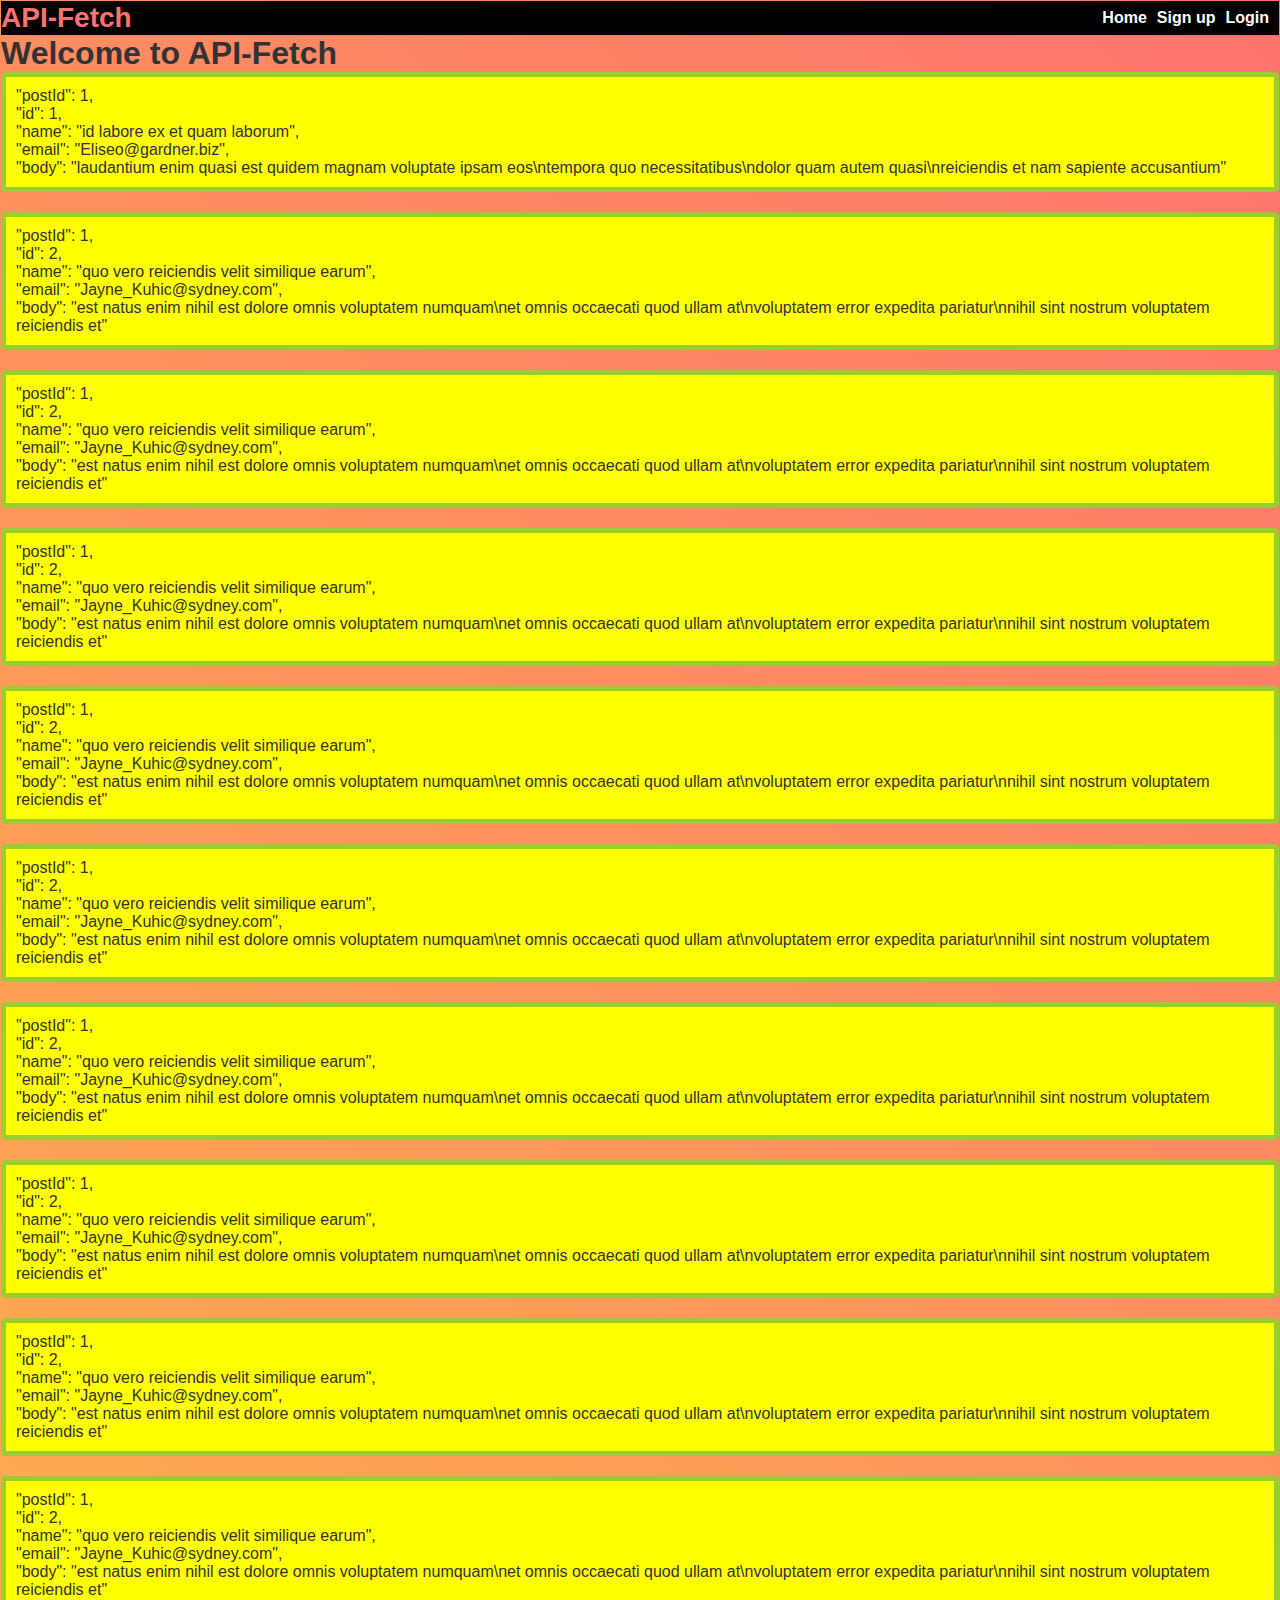
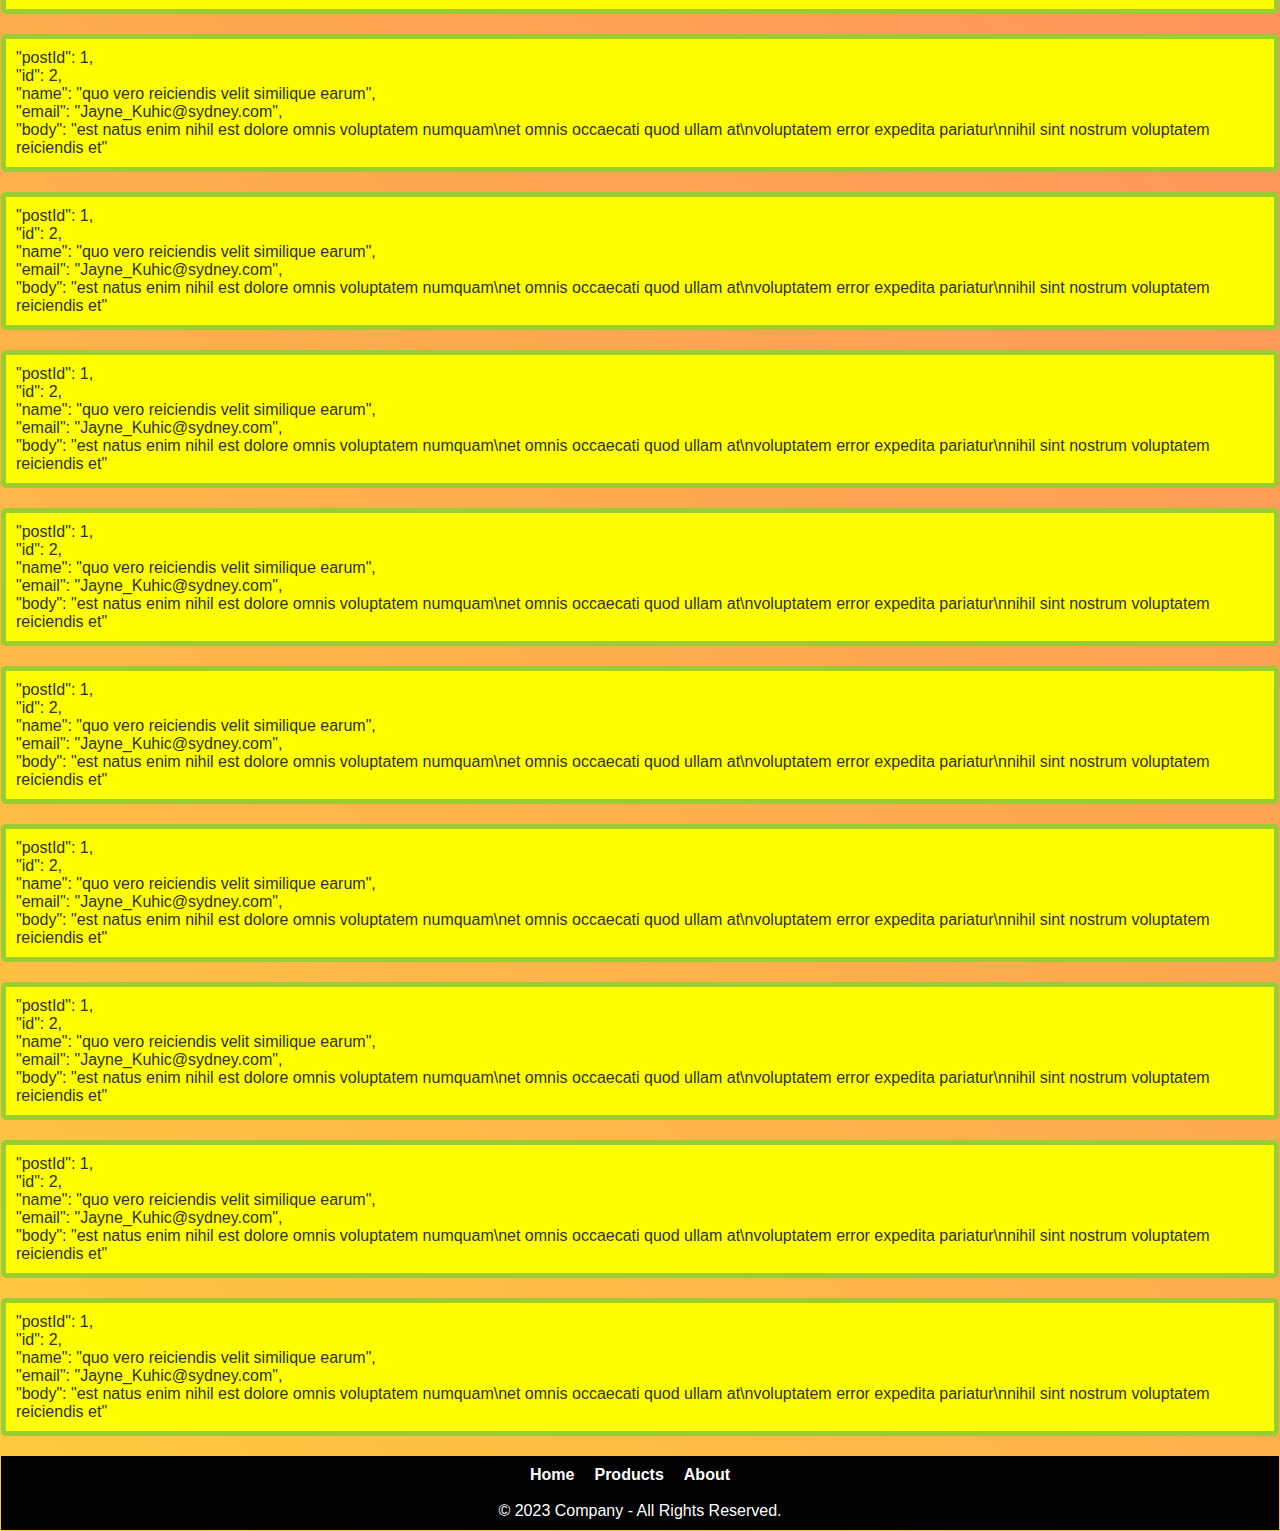
<file: index.html>
<!DOCTYPE html>
<html lang="en">
<head>
    <meta charset="UTF-8">
    <meta name="viewport" content="width=device-width, initial-scale=1.0">
    <link rel="stylesheet" href="style.css">
    <title>API-Fetch</title>
</head>
<body>
    <header>
        <div class="navbar-name">
            <a href="#">API-Fetch</a>
        </div>
        <nav>
            <ul>
                <li><a href="index.html" >Home</a></li>
                <li><a href="Signup.html">Sign up</a></li>
                <li><a href="login.html">Login</a></li>
            </ul>
        </nav>
    </header>
    <main>
        <h1>Welcome to API-Fetch</h1>
  <p class="post">
    "postId": 1,<br>
    "id": 1,<br>
    "name": "id labore ex et quam laborum",<br>
    "email": "Eliseo@gardner.biz",<br>
    "body": "laudantium enim quasi est quidem magnam voluptate ipsam eos\ntempora quo necessitatibus\ndolor quam autem quasi\nreiciendis et nam sapiente accusantium"<br>
  </p>
  <p class="post">
    "postId": 1,<br>
    "id": 2,<br>
    "name": "quo vero reiciendis velit similique earum",<br>
    "email": "Jayne_Kuhic@sydney.com",<br>
    "body": "est natus enim nihil est dolore omnis voluptatem numquam\net omnis occaecati quod ullam at\nvoluptatem error expedita pariatur\nnihil sint nostrum voluptatem reiciendis et"
  <br>
  </p>
  <p class="post">
    "postId": 1,<br>
    "id": 2,<br>
    "name": "quo vero reiciendis velit similique earum",<br>
    "email": "Jayne_Kuhic@sydney.com",<br>
    "body": "est natus enim nihil est dolore omnis voluptatem numquam\net omnis occaecati quod ullam at\nvoluptatem error expedita pariatur\nnihil sint nostrum voluptatem reiciendis et"
  <br>
  </p>
  <p class="post">
    "postId": 1,<br>
    "id": 2,<br>
    "name": "quo vero reiciendis velit similique earum",<br>
    "email": "Jayne_Kuhic@sydney.com",<br>
    "body": "est natus enim nihil est dolore omnis voluptatem numquam\net omnis occaecati quod ullam at\nvoluptatem error expedita pariatur\nnihil sint nostrum voluptatem reiciendis et"
  <br>
  </p>
  <p class="post">
    "postId": 1,<br>
    "id": 2,<br>
    "name": "quo vero reiciendis velit similique earum",<br>
    "email": "Jayne_Kuhic@sydney.com",<br>
    "body": "est natus enim nihil est dolore omnis voluptatem numquam\net omnis occaecati quod ullam at\nvoluptatem error expedita pariatur\nnihil sint nostrum voluptatem reiciendis et"
  <br>
  </p>
  <p class="post">
    "postId": 1,<br>
    "id": 2,<br>
    "name": "quo vero reiciendis velit similique earum",<br>
    "email": "Jayne_Kuhic@sydney.com",<br>
    "body": "est natus enim nihil est dolore omnis voluptatem numquam\net omnis occaecati quod ullam at\nvoluptatem error expedita pariatur\nnihil sint nostrum voluptatem reiciendis et"
  <br>
  </p>
  <p class="post">
    "postId": 1,<br>
    "id": 2,<br>
    "name": "quo vero reiciendis velit similique earum",<br>
    "email": "Jayne_Kuhic@sydney.com",<br>
    "body": "est natus enim nihil est dolore omnis voluptatem numquam\net omnis occaecati quod ullam at\nvoluptatem error expedita pariatur\nnihil sint nostrum voluptatem reiciendis et"
  <br>
  </p>
  <p class="post">
    "postId": 1,<br>
    "id": 2,<br>
    "name": "quo vero reiciendis velit similique earum",<br>
    "email": "Jayne_Kuhic@sydney.com",<br>
    "body": "est natus enim nihil est dolore omnis voluptatem numquam\net omnis occaecati quod ullam at\nvoluptatem error expedita pariatur\nnihil sint nostrum voluptatem reiciendis et"
  <br>
  </p>
  <p class="post">
    "postId": 1,<br>
    "id": 2,<br>
    "name": "quo vero reiciendis velit similique earum",<br>
    "email": "Jayne_Kuhic@sydney.com",<br>
    "body": "est natus enim nihil est dolore omnis voluptatem numquam\net omnis occaecati quod ullam at\nvoluptatem error expedita pariatur\nnihil sint nostrum voluptatem reiciendis et"
  <br>
  </p>
  <p class="post">
    "postId": 1,<br>
    "id": 2,<br>
    "name": "quo vero reiciendis velit similique earum",<br>
    "email": "Jayne_Kuhic@sydney.com",<br>
    "body": "est natus enim nihil est dolore omnis voluptatem numquam\net omnis occaecati quod ullam at\nvoluptatem error expedita pariatur\nnihil sint nostrum voluptatem reiciendis et"
  <br>
  </p>
  <p class="post">
    "postId": 1,<br>
    "id": 2,<br>
    "name": "quo vero reiciendis velit similique earum",<br>
    "email": "Jayne_Kuhic@sydney.com",<br>
    "body": "est natus enim nihil est dolore omnis voluptatem numquam\net omnis occaecati quod ullam at\nvoluptatem error expedita pariatur\nnihil sint nostrum voluptatem reiciendis et"
  <br>
  </p>
  <p class="post">
    "postId": 1,<br>
    "id": 2,<br>
    "name": "quo vero reiciendis velit similique earum",<br>
    "email": "Jayne_Kuhic@sydney.com",<br>
    "body": "est natus enim nihil est dolore omnis voluptatem numquam\net omnis occaecati quod ullam at\nvoluptatem error expedita pariatur\nnihil sint nostrum voluptatem reiciendis et"
  <br>
  </p>

  <p class="post">
    "postId": 1,<br>
    "id": 2,<br>
    "name": "quo vero reiciendis velit similique earum",<br>
    "email": "Jayne_Kuhic@sydney.com",<br>
    "body": "est natus enim nihil est dolore omnis voluptatem numquam\net omnis occaecati quod ullam at\nvoluptatem error expedita pariatur\nnihil sint nostrum voluptatem reiciendis et"
  <br>
  </p>
  <p class="post">
    "postId": 1,<br>
    "id": 2,<br>
    "name": "quo vero reiciendis velit similique earum",<br>
    "email": "Jayne_Kuhic@sydney.com",<br>
    "body": "est natus enim nihil est dolore omnis voluptatem numquam\net omnis occaecati quod ullam at\nvoluptatem error expedita pariatur\nnihil sint nostrum voluptatem reiciendis et"
  <br>
  </p>
  <p class="post">
    "postId": 1,<br>
    "id": 2,<br>
    "name": "quo vero reiciendis velit similique earum",<br>
    "email": "Jayne_Kuhic@sydney.com",<br>
    "body": "est natus enim nihil est dolore omnis voluptatem numquam\net omnis occaecati quod ullam at\nvoluptatem error expedita pariatur\nnihil sint nostrum voluptatem reiciendis et"
  <br>
  </p>
  <p class="post">
    "postId": 1,<br>
    "id": 2,<br>
    "name": "quo vero reiciendis velit similique earum",<br>
    "email": "Jayne_Kuhic@sydney.com",<br>
    "body": "est natus enim nihil est dolore omnis voluptatem numquam\net omnis occaecati quod ullam at\nvoluptatem error expedita pariatur\nnihil sint nostrum voluptatem reiciendis et"
  <br>
  </p>
  <p class="post">
    "postId": 1,<br>
    "id": 2,<br>
    "name": "quo vero reiciendis velit similique earum",<br>
    "email": "Jayne_Kuhic@sydney.com",<br>
    "body": "est natus enim nihil est dolore omnis voluptatem numquam\net omnis occaecati quod ullam at\nvoluptatem error expedita pariatur\nnihil sint nostrum voluptatem reiciendis et"
  <br>
  </p>
  <p class="post">
    "postId": 1,<br>
    "id": 2,<br>
    "name": "quo vero reiciendis velit similique earum",<br>
    "email": "Jayne_Kuhic@sydney.com",<br>
    "body": "est natus enim nihil est dolore omnis voluptatem numquam\net omnis occaecati quod ullam at\nvoluptatem error expedita pariatur\nnihil sint nostrum voluptatem reiciendis et"
  <br>
  </p>
  <p class="post">
    "postId": 1,<br>
    "id": 2,<br>
    "name": "quo vero reiciendis velit similique earum",<br>
    "email": "Jayne_Kuhic@sydney.com",<br>
    "body": "est natus enim nihil est dolore omnis voluptatem numquam\net omnis occaecati quod ullam at\nvoluptatem error expedita pariatur\nnihil sint nostrum voluptatem reiciendis et"
  <br>
  </p>

  
    </main>
    <footer>
        <ul>
            <li><a href="index.html" >Home</a></li>
            <li><a href="index.html">Products</a></li>
            <li><a href="index.html">About</a></li>
        </ul>
<br>
    &copy; 2023 Company - All Rights Reserved.
    </footer>
    <script src="script.js"></script>
</body>
</html>
</file>
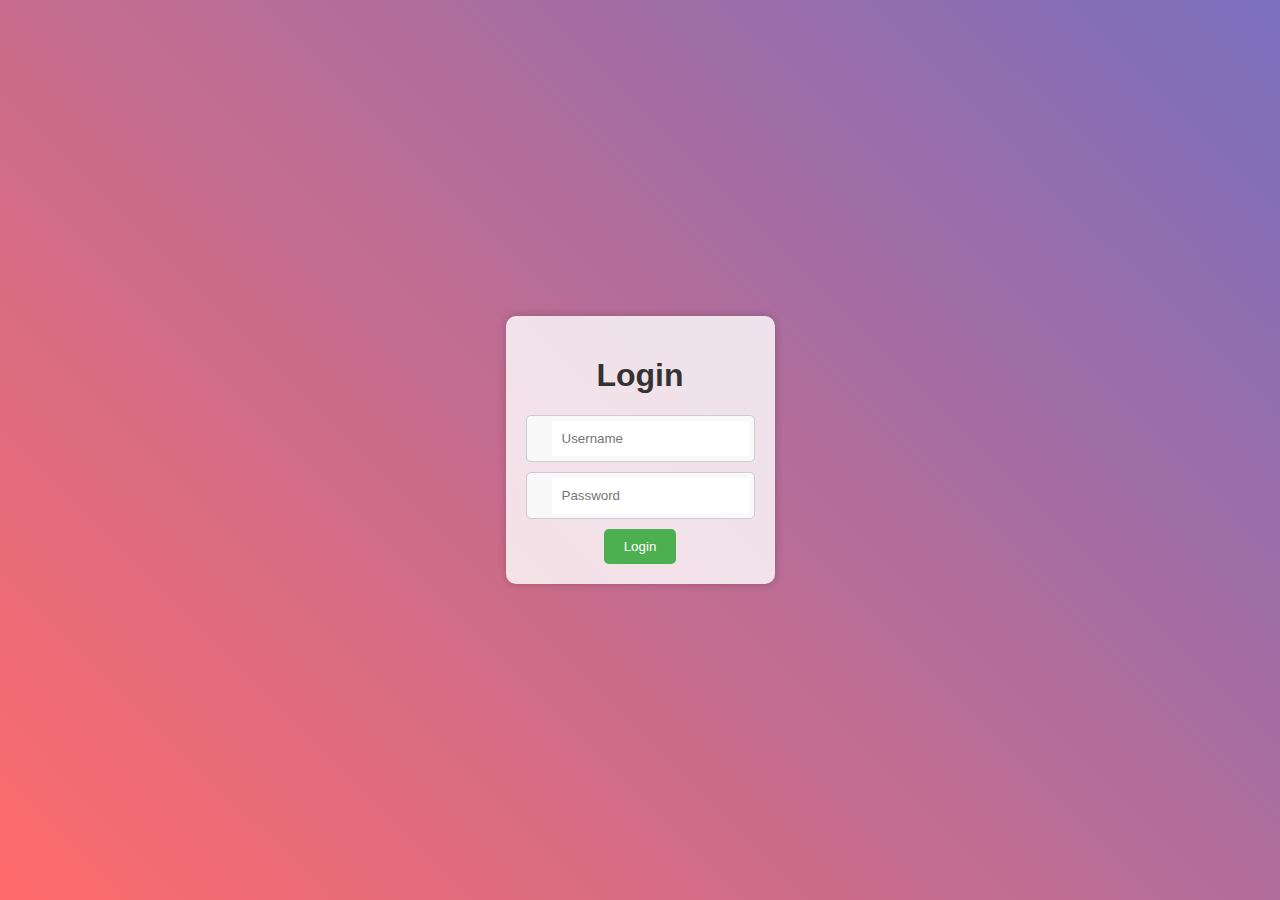
<file: login.html>
<!DOCTYPE html>
<html lang="en">
<head>
    <meta charset="UTF-8">
    <meta name="viewport" content="width=device-width, initial-scale=1.0">
    <title>Login Page</title>
    <link rel="stylesheet" href="login.css">
</head>
<body>
    <div class="container">
        <div class="form-container">
            <form action="index.html" id="form">
                <h1>Login</h1>
                <div class="input-container">
                    <i class="fas fa-user"></i>
                    <input type="text" id="username" placeholder="Username" required>
                </div>
                <div class="input-container">
                    <i class="fas fa-lock"></i>
                    <input type="password" id="password" placeholder="Password" required>
                </div>
                <button type="submit">Login</button>
            </form>
        </div>
    </div>
    <script src="login.js"></script>
</body>
</html>
</file>
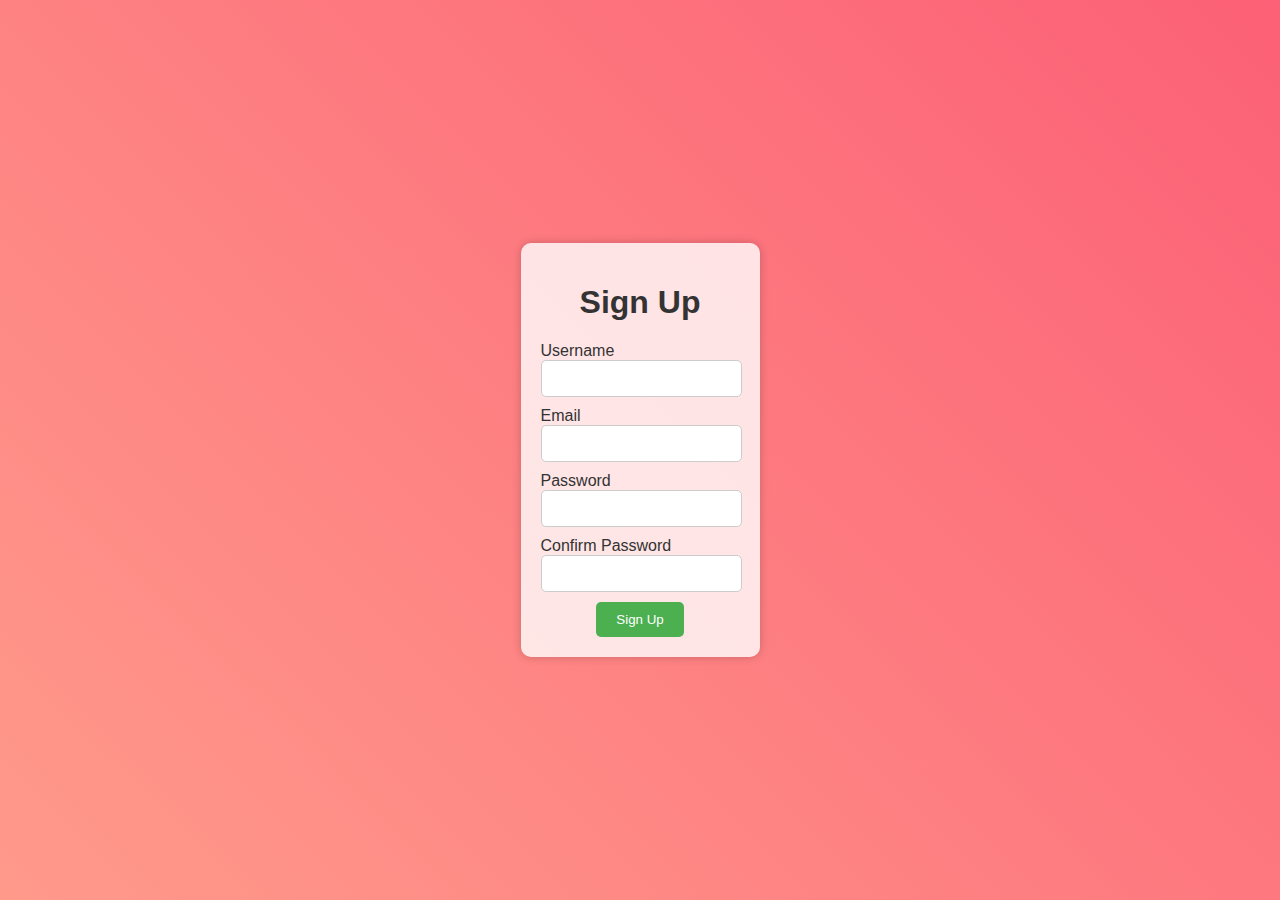
<file: Signup.html>
<!DOCTYPE html>
<html lang="en">

<head>
    <meta charset="UTF-8">
    <meta name="viewport" content="width=device-width, initial-scale=1.0">
    <title>Sign Up</title>
    <link rel="stylesheet" href="signup.css">
</head>

<body>
    <div class="container">
        <h1>Sign Up</h1>
        <form action="index.html" id="form">
            <div class="form-group">
                <label for="username">Username</label>
                <input type="text" id="username" name="username" required>
            </div>
            <div class="form-group">
                <label for="email">Email</label>
                <input type="email" id="email" name="email" required>
            </div>
            <div class="form-group">
                <label for="password">Password</label>
                <input type="password" id="password" name="password" required>
            </div>
            <div class="form-group">
                <label for="confirm-password">Confirm Password</label>
                <input type="password" id="confirm-password" name="confirm-password" required>
            </div>
            <button type="submit">Sign Up</button>
        </form>
    </div>
    <script src="signup.js"></script>
</body>
</html>
</file>
<file: style.css>
body, h1, h2, p, ul, li, button {
    margin: 0;
    padding: 0;
}

body {
    font-family: Arial, sans-serif;
    background: linear-gradient(45deg, #FDCB3D, #FE736E); 
    color: #333; 
}

header {
    background: black; 
    color: white; 
    padding: 1px 0;
    display: flex;
    justify-content: space-between;
    align-items: center;
}

.navbar-name a {
    font-size: 28px;
    text-decoration: none;
    color: #FE736E; 
    margin-left: 0px;
    font-weight: bolder;
   
}
nav ul {
    list-style: none;
    display: flex;
}

nav li {
    margin-right: 10px;
}

nav a {
    text-decoration: none;
    color: White; 
    font-weight: bolder;
}
body {
    font-family: Arial, sans-serif;
    background-color: yellow;
    padding: 1px;
}

.post {
    background-color:yellow;
    border: 5px solid yellowgreen;
    border-radius: 5px;
    margin-bottom: 20px;
    padding: 10px;
    
}

.post p {
    font-size: 14px;
    color: #333;
}
footer {
    text-align: center;
    background: black; 
    color: white;
    padding: 10px 0;
    align-items: center;
    margin: 0 auto;
    display: flex;
    justify-content: center; /* Horizontal centering */
    display: grid;
    place-items: center;
}
footer a {
    text-decoration: none;
    color: White; 
    font-weight: bolder;
}
footer li {
    margin-right: 20px;
}
footer ul {
    list-style: none;
    display: flex;
}
</file>
<file: login.css>
/* Reset some default styles */
body, html {
    margin: 0;
    padding: 0;
  }
  
  /* Set a colorful background */
  body {
    background: linear-gradient(45deg, #ff6b6b, #7a6fbe);
    display: flex;
    justify-content: center;
    align-items: center;
    height: 100vh;
    font-family: Arial, sans-serif;
  }
  
  .container {
    background: rgba(255, 255, 255, 0.8);
    padding: 20px;
    border-radius: 10px;
    box-shadow: 0 0 10px rgba(0, 0, 0, 0.2);
    text-align: center;
  }
  
  .form-container {
    max-width: 300px;
    margin: 0 auto;
  }
  
  h1 {
    color: #333;
  }
  
  /* Style the input containers */
  .input-container {
    display: flex;
    align-items: center;
    background: #f9f9f9;
    border: 1px solid #ccc;
    border-radius: 5px;
    margin: 10px 0;
    padding: 5px;
  }
  
  .input-container i {
    padding: 10px;
    color: #555;
  }
  
  input[type="text"],
  input[type="password"] {
    border: none;
    outline: none;
    width: 100%;
    padding: 10px;
    color: #333;
  }
  
  /* Style the login button */
  button {
    background: #4caf50;
    color: #fff;
    border: none;
    padding: 10px 20px;
    border-radius: 5px;
    cursor: pointer;
    transition: background 0.3s;
  }
  
  button:hover {
    background: #45a049;
  }
  
  /* Adjust icon size */
  i.fas {
    font-size: 24px;
  }
</file>
<file: signup.css>
/* Reset some default styles */
body, html {
    margin: 0;
    padding: 0;
  }
  
  /* Set a colorful background */
  body {
    background: linear-gradient(45deg, #ff9a8b, #fc6076);
    display: flex;
    justify-content: center;
    align-items: center;
    height: 100vh;
    font-family: Arial, sans-serif;
  }
  
  .container {
    background: rgba(255, 255, 255, 0.8);
    padding: 20px;
    border-radius: 10px;
    box-shadow: 0 0 10px rgba(0, 0, 0, 0.2);
    text-align: center;
  }
  
  h1 {
    color: #333;
  }
  
  /* Style the form elements */
  .form-group {
    text-align: left;
    margin: 10px 0;
  }
  
  label {
    display: block;
    color: #333;
  }
  
  input[type="text"],
  input[type="email"],
  input[type="password"] {
    width: 90%;
    padding: 10px;
    border: 1px solid #ccc;
    border-radius: 5px;
    color: #333;
  }
  
  /* Style the sign-up button */
  button {
    background: #4caf50;
    color: #fff;
    border: none;
    padding: 10px 20px;
    border-radius: 5px;
    cursor: pointer;
    transition: background 0.3s;
  }
  
  button:hover {
    background: #45a049;
  }
</file>
